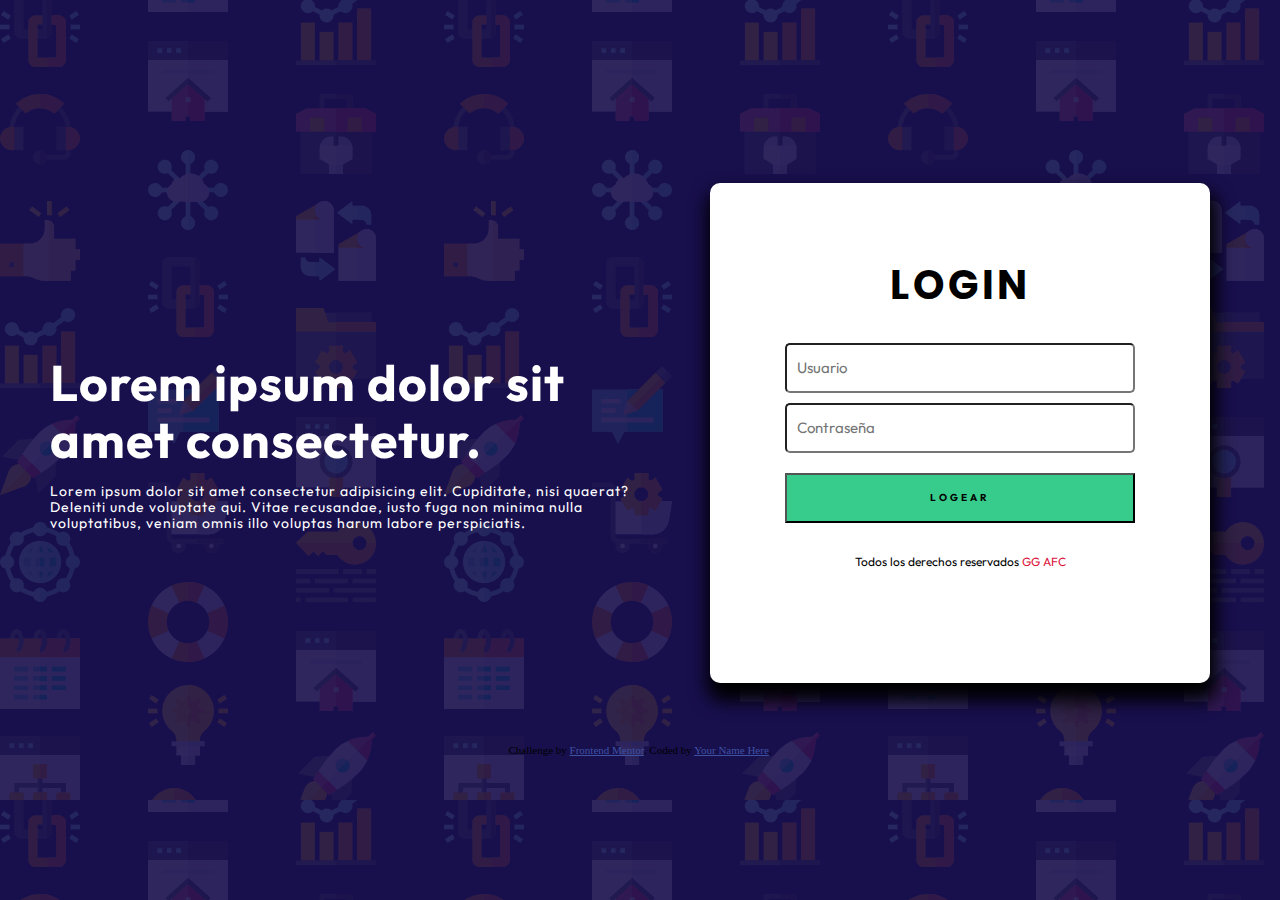
<file: index.html>
<!DOCTYPE html>
<html lang="en">
  <head>
    <meta charset="UTF-8" />
    <meta name="viewport" content="width=device-width, initial-scale=1.0" />
    <!-- displays site properly based on user's device -->

    <link
      rel="icon"
      type="image/png"
      sizes="32x32"
      href="./images/favicon-32x32.png"
    />
    <link rel="stylesheet" href="./css/normalize.css" />
    <link rel="stylesheet" href="./css/styles.css" />
    <link rel="preconnect" href="https://fonts.googleapis.com" />
    <link rel="preconnect" href="https://fonts.gstatic.com" crossorigin />
    <link
      href="https://fonts.googleapis.com/css2?family=Outfit:wght@300;400;500&family=Poppins:ital,wght@0,400;0,500;0,600;0,700;1,400;1,500;1,600;1,700&display=swap"
      rel="stylesheet"
    />
    <script src="./js/login.js"></script>

    <title>Frontend Mentor | Intro component with sign up form</title>

    <!-- Feel free to remove these styles or customise in your own stylesheet 👍 -->
    <style>
      .attribution {
        font-size: 11px;
        text-align: center;
      }
      .attribution a {
        color: hsl(228, 45%, 44%);
      }
    </style>
  </head>
  <body>
    <main class="conteiner">
      <div class="main-login">
        <div class="main-login__text">
          <h1 class="main-login__titulo">
            Lorem ipsum dolor sit amet consectetur.
          </h1>
          <p class="main-login__parrafo">
            Lorem ipsum dolor sit amet consectetur adipisicing elit. Cupiditate,
            nisi quaerat? Deleniti unde voluptate qui. Vitae recusandae, iusto
            fuga non minima nulla voluptatibus, veniam omnis illo voluptas harum
            labore perspiciatis.
          </p>
        </div>
        <div class="main-login__mainform">
          <div class="main-login__boxform">
            <p class="main-login_titleform">LOGIN</p>
            <form action="" class="main-login__form" id="formulario">
              <ul class="main-login__lista">
                <li class="main-login__li">
                  <input
                    class="main-login__nombre"
                    type="text"
                    id="user"
                    placeholder="Usuario"
                  />
                </li>
                <li class="main-login__li">
                  <input
                    type="password"
                    id="password"
                    placeholder="Contraseña"
                  />
                </li>
                <li class="main-login__submit">
                  <input clas="main-login__contrasenia" type="submit" value="LOGEAR" onclick="asd()"/>
                </li>
              </ul>
            </form>
            <p class="main-login__derechos">
              Todos los derechos reservados <span>GG AFC</span>
            </p>
          </div>
        </div>
      </div>
    </main>
    <footer>
      <p class="attribution">
        Challenge by
        <a href="https://www.frontendmentor.io?ref=challenge" target="_blank"
          >Frontend Mentor</a
        >. Coded by <a href="#">Your Name Here</a>.
      </p>
    </footer>
  </body>
</html>
</file>
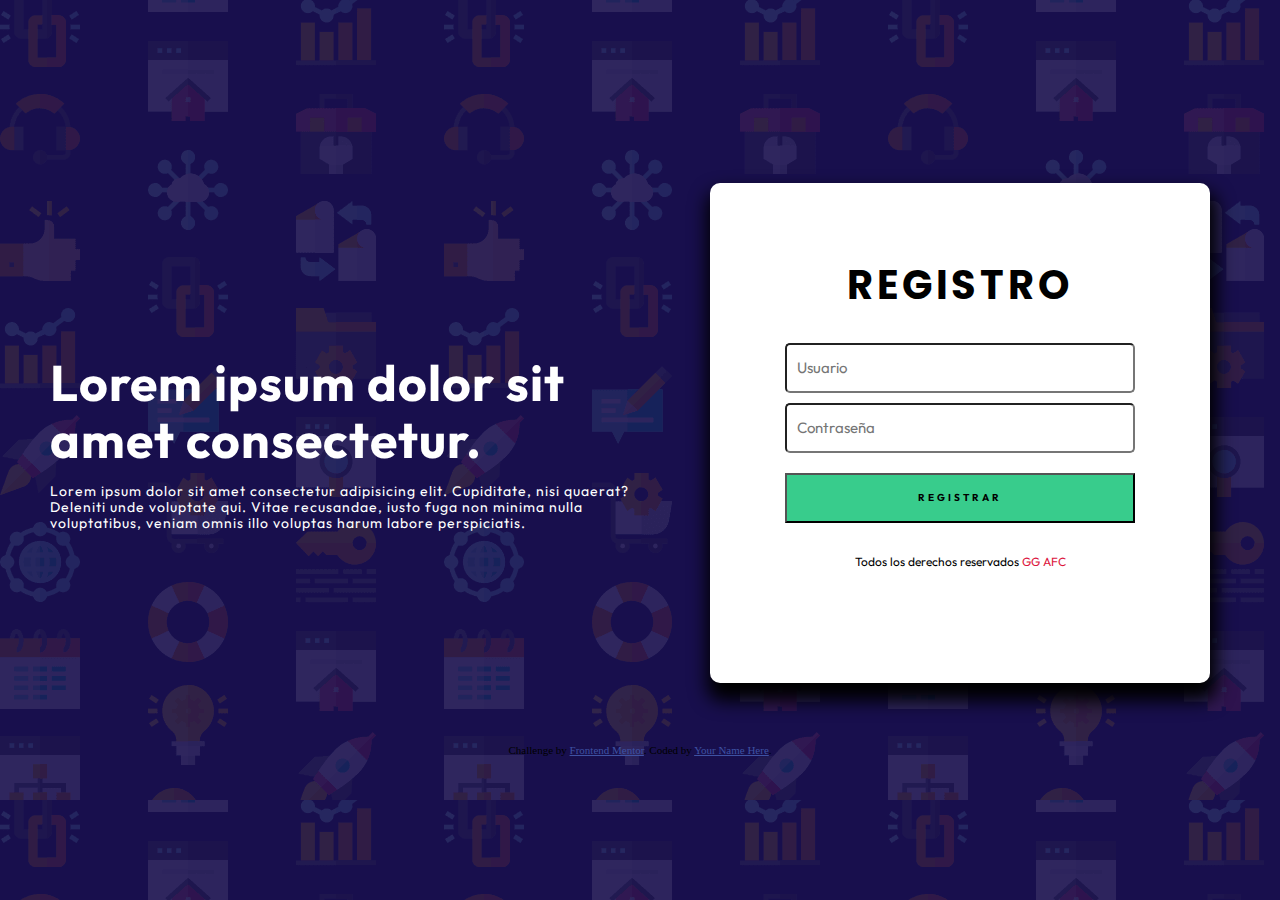
<file: register.html>
<!DOCTYPE html>
<html lang="en">
  <head>
    <meta charset="UTF-8" />
    <meta name="viewport" content="width=device-width, initial-scale=1.0" />
    <!-- displays site properly based on user's device -->

    <link
      rel="icon"
      type="image/png"
      sizes="32x32"
      href="./images/favicon-32x32.png"
    />
    <link rel="stylesheet" href="./css/normalize.css" />
    <link rel="stylesheet" href="./css/styles.css" />
    <link rel="preconnect" href="https://fonts.googleapis.com" />
    <link rel="preconnect" href="https://fonts.gstatic.com" crossorigin />
    <link
      href="https://fonts.googleapis.com/css2?family=Outfit:wght@300;400;500&family=Poppins:ital,wght@0,400;0,500;0,600;0,700;1,400;1,500;1,600;1,700&display=swap"
      rel="stylesheet"
    />
    <script src="./js/login.js"></script>

    <title>Frontend Mentor | Intro component with sign up form</title>

    <!-- Feel free to remove these styles or customise in your own stylesheet 👍 -->
    <style>
      .attribution {
        font-size: 11px;
        text-align: center;
      }
      .attribution a {
        color: hsl(228, 45%, 44%);
      }
    </style>
  </head>
  <body>
    <main class="conteiner">
      <div class="main-login">
        <div class="main-login__text">
          <h1 class="main-login__titulo">
            Lorem ipsum dolor sit amet consectetur.
          </h1>
          <p class="main-login__parrafo">
            Lorem ipsum dolor sit amet consectetur adipisicing elit. Cupiditate,
            nisi quaerat? Deleniti unde voluptate qui. Vitae recusandae, iusto
            fuga non minima nulla voluptatibus, veniam omnis illo voluptas harum
            labore perspiciatis.
          </p>
        </div>
        <div class="main-login__mainform">
          <div class="main-login__boxform">
            <p class="main-login_titleform">REGISTRO</p>
            <form action="" class="main-login__form" id="formulario">
              <ul class="main-login__lista">
                <li class="main-login__li">
                  <input
                    class="main-login__nombre"
                    type="text"
                    id="user"
                    placeholder="Usuario"
                  />
                </li>
                <li class="main-login__li">
                  <input
                    type="password"
                    id="password"
                    placeholder="Contraseña"
                  />
                </li>
                <li class="main-login__submit">
                  <input clas="main-login__contrasenia" type="submit" value="REGISTRAR" onClick="registro()"/>
                </li>
              </ul>
            </form>
            <p class="main-login__derechos">
              Todos los derechos reservados <span>GG AFC</span>
            </p>
          </div>
        </div>
      </div>
    </main>
    <footer>
      <p class="attribution">
        Challenge by
        <a href="https://www.frontendmentor.io?ref=challenge" target="_blank"
          >Frontend Mentor</a
        >. Coded by <a href="#">Your Name Here</a>.
      </p>
    </footer>
  </body>
</html>
</file>
<file: css/styles.css>
html {
  box-sizing: border-box;
  font-size: 62.5%;
 
  margin: 0%;
  padding: 0%;
}
*,
*::before,
*::after {
  box-sizing: inherit;
}
:root{
  /*  Primary */

  ---colorVerde: hsl(154, 59%, 51%);
  --colorRodjo: hsl(0, 100%, 74%);

  /* Accent */

  --colorAzul: hsl(248, 32%, 49%);
  /* Neutral */

  --colorDarkBlue: hsl(249, 67%, 18%) ;
  --colorGrashinBlue: hsl(246, 25%, 77%);
  --primaryFont: 'Outfit', sans-serif;
  --secondFont: 'Poppins', sans-serif;
}

body{
  background-color: var(--colorDarkBlue);
  background-image: url("/images/bg-intro-desktop.png");
  width: 100vw;
  height: 100vh;
  display: flex;
  flex-flow: column nowrap;
  align-items: center;
  
  justify-content: center;
  
}
.conteiner{
  display: flex;
  align-items: center;
  justify-content: center;
}
.main-login{
  display: grid;
  grid-template-columns: 1fr 1fr;
  max-width: 130rem;
  height: 60rem;  

}

.main-login__text{
  display: flex;
  flex-flow: column nowrap;
  align-items: center;
  justify-content: center;
  padding-left: 5rem;
}

.main-login__titulo{
  font-family: var(--primaryFont);
  letter-spacing: .1rem;
  font-size: 5rem;
  font-weight: bold;
  color: white;
  margin-bottom:0px;
}
.main-login__parrafo{
  font-family: var(--primaryFont);
  letter-spacing: 0.1rem;
  font-size: 1.4rem;
  color: white;
}


/* Formulario  */
.main-login__mainform{
  display:flex;
  flex-flow: column nowrap;
  align-items: center;
  justify-content: center;
  padding: 0px 0px;

}
.main-login__boxform{
  display: flex;
  flex-flow: column nowrap;
  align-items: center;
  justify-content: center;
  background-color: white;
  width: 50rem;
  height: 50rem;
  -webkit-box-shadow: 2px 13px 18px 5px #000000; 
  box-shadow: 2px 13px 18px 5px #000000;
  border-radius: 1rem;
 

}
.main-login__form{
  margin-bottom: 0rem;
}
.main-login_titleform{
  font-family: var(--secondFont);
  font-size: 4rem;
  font-weight: bold;
  letter-spacing: 0.4rem;
  margin-bottom: 2.5rem;
}

.main-login__lista{
  margin: 0rem;
  padding: 0px;
  list-style: none;
}
.main-login__li input{
  border-radius: 5px;
  width: 35rem;
  height: 5rem;
  font-family: var(--primaryFont);
  font-size: 1.5rem;
  margin-top: 1rem;
  padding: 0rem 1rem;
}
.main-login__li input:focus{
  outline: none;
  background-color: #eee;
  border-color:rgb(122, 240, 189);
}
.main-login__submit{
  margin: 2rem 0rem;
  display: flex;
  align-items: center;
  justify-content: center;

}

.main-login__submit input{
  letter-spacing: 0.3rem;
  width: 35rem;
  height: 5rem;
  font-family: var(--primaryFont);
  font-weight: bold;
  color: black;
  background-color: var(---colorVerde);

}


/* CLASES SUMIT */
.main-login__submit input:hover{ 
  color: white;
  
  background-color: rgb(122, 240, 189);
}
.main-login__derechos{
  margin-bottom: 7.5rem;
  font-family: var(--primaryFont);
  font-size: 1.2rem;


}
.main-login__derechos span{
  color: crimson;

}
</file>
